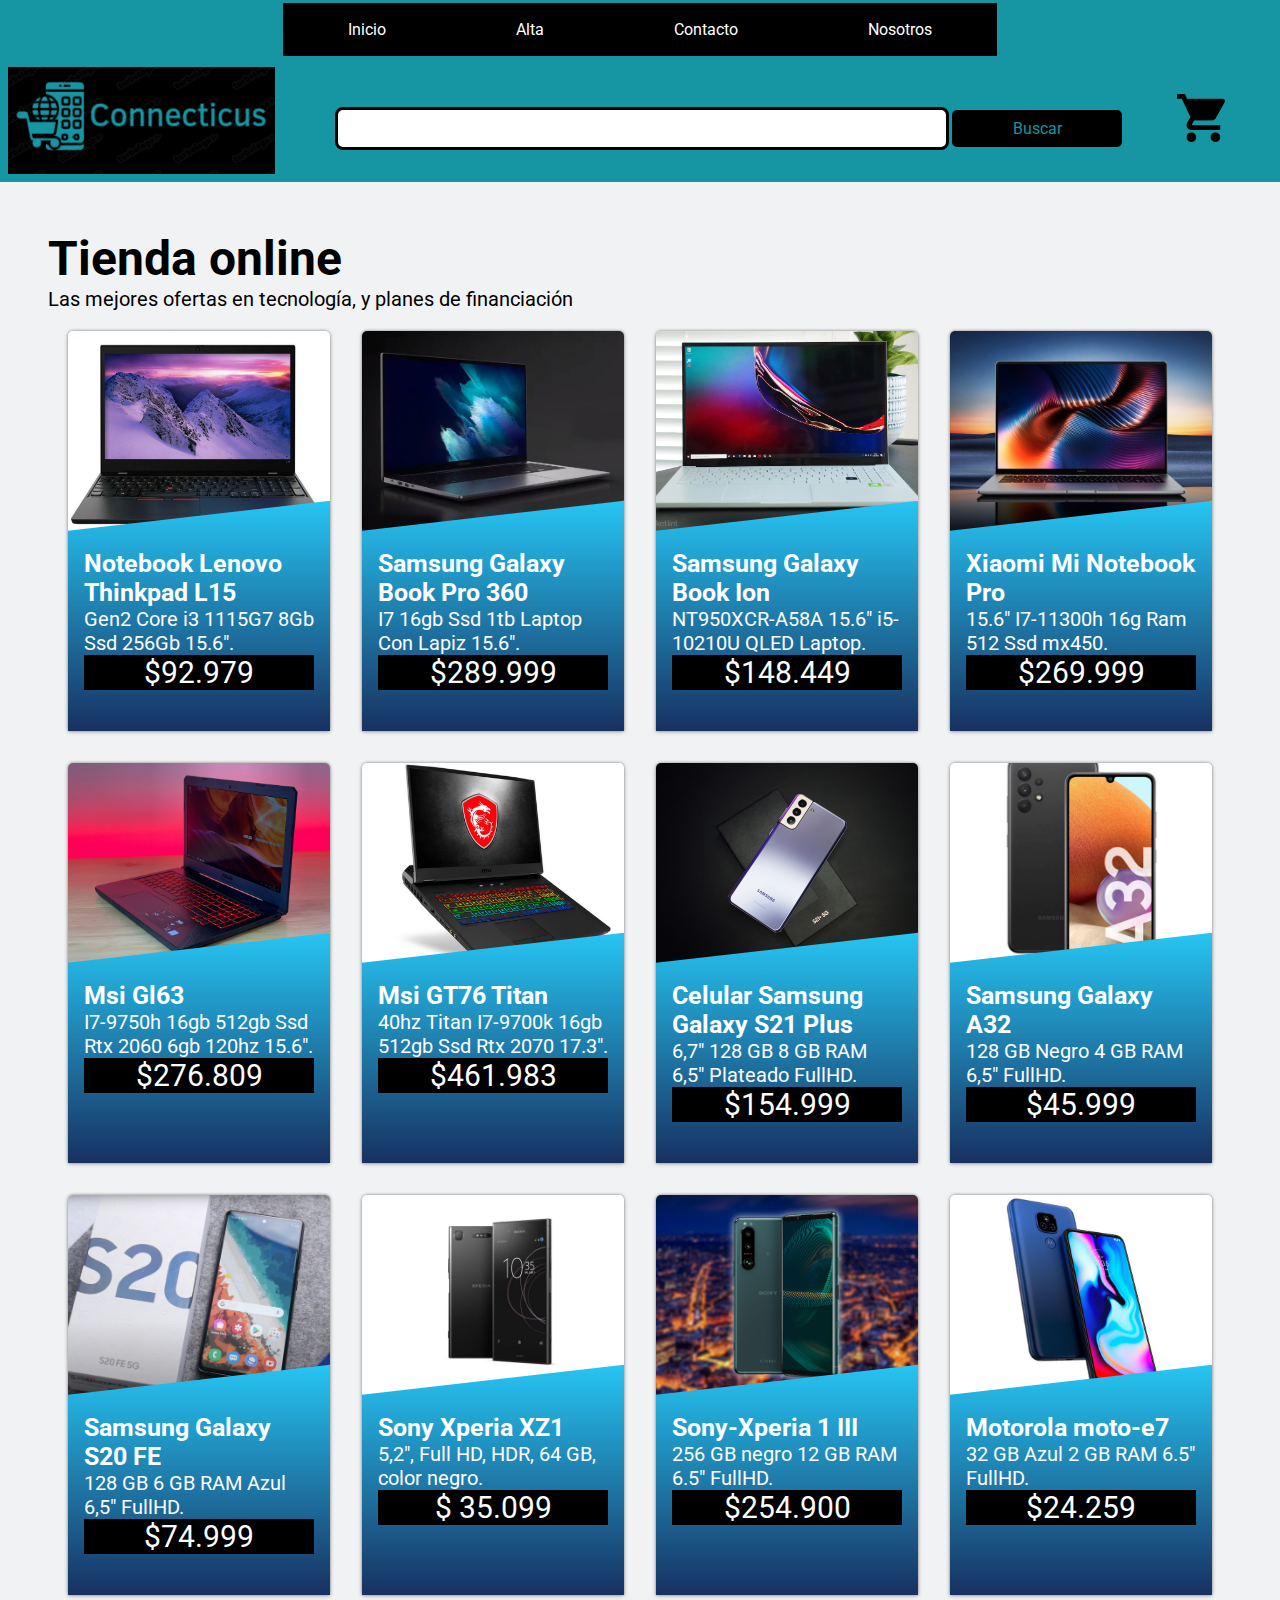
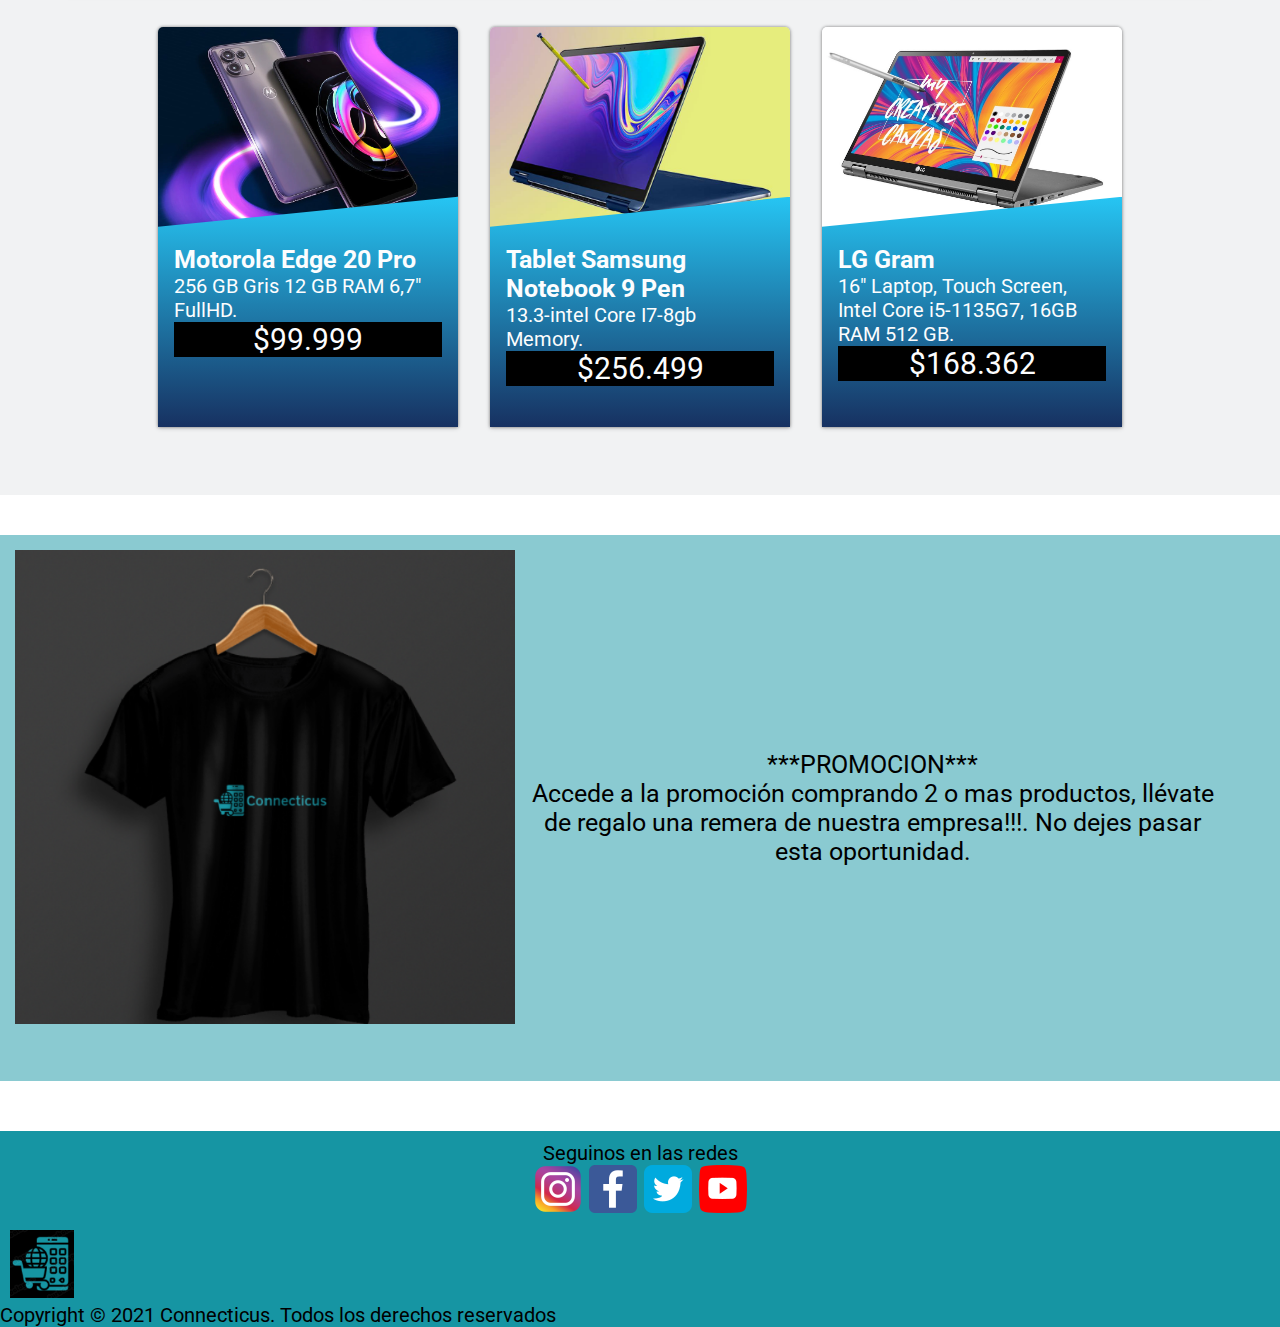
<file: index.html>
<!DOCTYPE html>
<html lang="es">
<head>
    <meta charset="UTF-8">
    <meta http-equiv="X-UA-Compatible" content="IE=edge">
    <meta name="viewport" content="width=device-width, initial-scale=1.0">
    <title>Connecticus</title>
    <link rel="shortcut icon" href="img/productos/favicon.ico" type="image/x-icon">
    <link rel="stylesheet" href="css/main.css">
</head>
<body>
    <header class="main-header">

        <input type="checkbox" id="menu">

        <nav class="nav-bar">
            <ul class="nav-bar__nav-list">
                <li class="nav-bar__nav-item">
                    <a class="nav-bar__nav-link" href="index.html">Inicio</a>
                </li>
                <li class="nav-bar__nav-item">
                    <a class="nav-bar__nav-link" href="alta.html">Alta</a>
                </li>
                <li class="nav-bar__nav-item">
                    <a class="nav-bar__nav-link" href="contacto.html">Contacto</a>
                </li>
                <li class="nav-bar__nav-item">
                    <a class="nav-bar__nav-link" href="nosotros.html">Nosotros</a>
                </li>   
            </ul>
        </nav>
        <div class="search-bar">
            <div class="search-bar__logo-container">
                <a href="index.html"><img class="logo-bar" src="/img/productos/logo-1.png" alt="logo"></a>
            </div>
            <form class="search-bar__form-container">
                <label class="search-bar__form-label" for="busqueda"></label>
                <input class="search-bar__form-search" id="busqueda" type="search">
                <input class="search-bar__form-submit" type="submit" value="Buscar">
            </form>
            <div class="search-bar__carrito-container">
                <img src="/img/productos/cart.png" alt="carrito">
            </div>
            <div class="menu-toggle">
                <label class="menu-toggle__label" for="menu">
                    <span class="manu-toggle__pan-arriba"></span>
                    <span class="manu-toggle__medallon"></span>
                    <span class="menu-toggle__pan-abajo"></span>
                </label>
            </div>
        </div>
    </header>
    <main>
        <section class="section-cards">

            <header class="section-cards__cards">
                <h1>Tienda online</h1>
                <p>Las mejores ofertas en tecnología, y planes de financiación</p>
                
            </header>

            <div class="cards-container">
                    
                <a class="card" href="#">
                    <article class="card__article">
                        <div 
                            class="card__image"
                            style="background-image: url(img/productos/notebook-lenovo_thinkpad.jpeg);" >

                        </div>

                        <div class="card__content">
                            <h3 class="card__heading">Notebook Lenovo Thinkpad L15</h3>
                            <div class="card__description">
                                <p>Gen2 Core i3 1115G7 8Gb Ssd 256Gb 15.6".</p><p class="precio"> $92.979</p>
                            </div>
                        </div>
                    </article>           
                </a>

                <a class="card" href="#">
                    <article class="card__article">
                        <div 
                            class="card__image"
                            style="background-image: url(img/productos/Galaxy-Book-Odyssey-samsung.jpg);" >

                        </div>

                        <div class="card__content">
                            <h3 class="card__heading"> Samsung Galaxy Book Pro 360</h3>
                            <div class="card__description">
                                <p>I7 16gb Ssd 1tb Laptop Con Lapiz 15.6".</p><p class="precio"> $289.999</p>
                            </div>
                        </div>
                    </article>    
                </a>

                <a class="card" href="#">
                    <article class="card__article">
                        <div 
                            class="card__image"
                            style="background-image: url(img/productos/Samsung-GalaxyBook-Ion15.webp);" >

                        </div>

                        <div class="card__content">
                            <h3 class="card__heading">Samsung Galaxy Book Ion</h3>
                            <div class="card__description">
                                <p>NT950XCR-A58A 15.6" i5-10210U QLED Laptop.</p><p class="precio"> $148.449</p>
                            </div>
                        </div>
                    </article>    
                </a>

                <a class="card" href="#">
                    <article class="card__article">
                        <div 
                            class="card__image"
                            style="background-image: url(img/productos/XIAOMI-MI-LAPTOP-PRO15.jpg);" >

                        </div>

                        <div class="card__content">
                            <h3 class="card__heading">Xiaomi Mi Notebook Pro</h3>
                            <div class="card__description">
                                <p>15.6" I7-11300h 16g Ram 512 Ssd mx450.</p><p class="precio"> $269.999</p>
                            </div>
                        </div>
                    </article>    
                </a>

                <a class="card" href="#">
                    <article class="card__article">
                        <div 
                            class="card__image"
                            style="background-image: url(img/productos/MSI-GL63-8SE.jpg);" >

                        </div>

                        <div class="card__content">
                            <h3 class="card__heading">Msi Gl63 </h3>
                            <div class="card__description">
                                <p>I7-9750h 16gb 512gb Ssd Rtx 2060 6gb 120hz 15.6".</p><p class="precio"> $276.809</p>
                            </div>
                        </div>
                    </article>    
                </a>

                <a class="card" href="#">
                    <article class="card__article">
                        <div 
                            class="card__image"
                            style="background-image: url(img/productos/msi-gt76-titan.jpg);" >

                        </div>

                        <div class="card__content">
                            <h3 class="card__heading">Msi GT76 Titan</h3>
                            <div class="card__description">
                                <p>40hz Titan I7-9700k 16gb 512gb Ssd Rtx 2070 17.3".</p><p class="precio"> $461.983</p>
                            </div>
                        </div>
                    </article>    
                </a>

                <a class="card" href="#">
                    <article class="card__article">
                        <div 
                            class="card__image"
                            style="background-image: url(img/productos/samsung-galaxy-s21-plus-5g.jpg);" >

                        </div>

                        <div class="card__content">
                            <h3 class="card__heading">Celular Samsung Galaxy S21 Plus</h3>
                            <div class="card__description">
                                <p>6,7" 128 GB 8 GB RAM 6,5" Plateado FullHD.</p><p class="precio"> $154.999</p>
                            </div>
                        </div>
                    </article>    
                </a>

                <a class="card" href="#">
                    <article class="card__article">
                        <div 
                            class="card__image"
                            style="background-image: url(img/productos/Samsung-A32.jpg);" >

                        </div>

                        <div class="card__content">
                            <h3 class="card__heading">Samsung Galaxy A32</h3>
                            <div class="card__description">
                                <p>128 GB Negro 4 GB RAM 6,5" FullHD.</p><p class="precio"> $45.999</p>
                            </div>
                        </div>
                    </article>    
                </a>

                <a class="card" href="#">
                    <article class="card__article">
                        <div 
                            class="card__image"
                            style="background-image: url(img/productos/Celular\ Samsung\ S20\ FE.png);" >

                        </div>

                        <div class="card__content">
                            <h3 class="card__heading">Samsung Galaxy S20 FE</h3>
                            <div class="card__description">
                                <p>128 GB 6 GB RAM Azul 6,5" FullHD.</p><p class="precio"> $74.999</p>
                            </div>
                        </div>
                    </article>    
                </a>

                <a class="card" href="#">
                    <article class="card__article">
                        <div 
                            class="card__image"
                            style="background-image: url(img/productos/Sony-Xperia-Xz1.webp);" >

                        </div>

                        <div class="card__content">
                            <h3 class="card__heading">Sony Xperia XZ1</h3>
                            <div class="card__description">
                                <p>5,2", Full HD, HDR, 64 GB, color negro.</p><p class="precio"> $ 35.099</p>
                            </div>
                        </div>
                    </article>    
                </a>

                <a class="card" href="#">
                    <article class="card__article">
                        <div 
                            class="card__image"
                            style="background-image: url(img/productos/Sony-Xperia1.jpg);" >

                        </div>

                        <div class="card__content">
                            <h3 class="card__heading">Sony-Xperia 1 III</h3>
                            <div class="card__description">
                                <p>256 GB negro 12 GB RAM 6.5" FullHD.</p><p class="precio"> $254.900</p>
                            </div>
                        </div>
                    </article>    
                </a>

                <a class="card" href="#">
                    <article class="card__article">
                        <div 
                            class="card__image"
                            style="background-image: url(img/productos/motorola-moto-e7.jpg);" >

                        </div>

                        <div class="card__content">
                            <h3 class="card__heading">Motorola moto-e7</h3>
                            <div class="card__description">
                                <p>32 GB Azul 2 GB RAM 6.5" FullHD.</p><p class="precio"> $24.259</p>
                            </div>
                        </div>
                    </article>    
                </a>

                <a class="card" href="#">
                    <article class="card__article">
                        <div 
                            class="card__image"
                            style="background-image: url(img/productos/motorola-edge20pro.webp);" >

                        </div>

                        <div class="card__content">
                            <h3 class="card__heading">Motorola Edge 20 Pro</h3>
                            <div class="card__description">
                                <p> 256 GB Gris 12 GB RAM 6,7" FullHD.</p><p class="precio"> $99.999</p>
                            </div>
                        </div>
                    </article>    
                </a>

                <a class="card" href="#">
                    <article class="card__article">
                        <div 
                            class="card__image"
                            style="background-image: url(img/productos/SAMSUNG-NOTEBOOK-9PEN.jpg);" >

                        </div>

                        <div class="card__content">
                            <h3 class="card__heading">Tablet Samsung Notebook 9 Pen</h3>
                            <div class="card__description">
                                <p>13.3-intel Core I7-8gb Memory.</p><p class="precio"> $256.499</p>
                            </div>
                        </div>
                    </article>    
                </a>

                <a class="card" href="#">
                    <article class="card__article">
                        <div 
                            class="card__image"
                            style="background-image: url(img/productos/lgGRAM2019.jpg);" >

                        </div>

                        <div class="card__content">
                            <h3 class="card__heading">LG Gram</h3>
                            <div class="card__description">
                                <p>16" Laptop, Touch Screen, Intel Core i5-1135G7, 16GB RAM 512 GB.</p><p class="precio"> $168.362</p>
                            </div>
                        </div>
                    </article>    
                </a>

            </div>
        </section>


        <div class="remera-logo">
            <img class="remera" src="/img/productos/remera-logo.png" alt="remera">
            <aside class="promo">
                <p>***PROMOCION***</p>
                <p>Accede a la promoción comprando 2 o mas productos, llévate de regalo una remera de nuestra empresa!!!. No dejes pasar esta oportunidad.</p> </aside>
            <div class="reset"></div> 
        </div>

    </main>

    <footer>

        <div class="contenedor-footer">
        
            <div class="social">
                <p>Seguinos en las redes</p>
                <a href="https://www.instagram.com/" class="social-instagram" target="_blank"><img src="/img/productos/instagram_logo_icon.png" alt="instagram"></a>
                <a href="https://www.facebook.com/" class="social-facebook" target="_blank"><img src="img/productos/facebook_icon.png" alt="facebook"></a>
                <a href="https://twitter.com/" class="social-twitter" target="_blank"><img src="img/productos/applications_media_social_twitter_icon.png" alt="twitter"></a>
                <a href="https://www.youtube.com/" class="social-youtube" target="_blank"><img src="img/productos/youtube_videos_icon.png" alt="youtube"></a>
            </div>
        
            <div class="copyright">
                <img class="icono" src="img/productos/icono-1.png" alt="icono">
                <p>Copyright © 2021 Connecticus. Todos los derechos reservados</p>
            </div>
        </div>
    </footer>
</body>
</html>
</file>
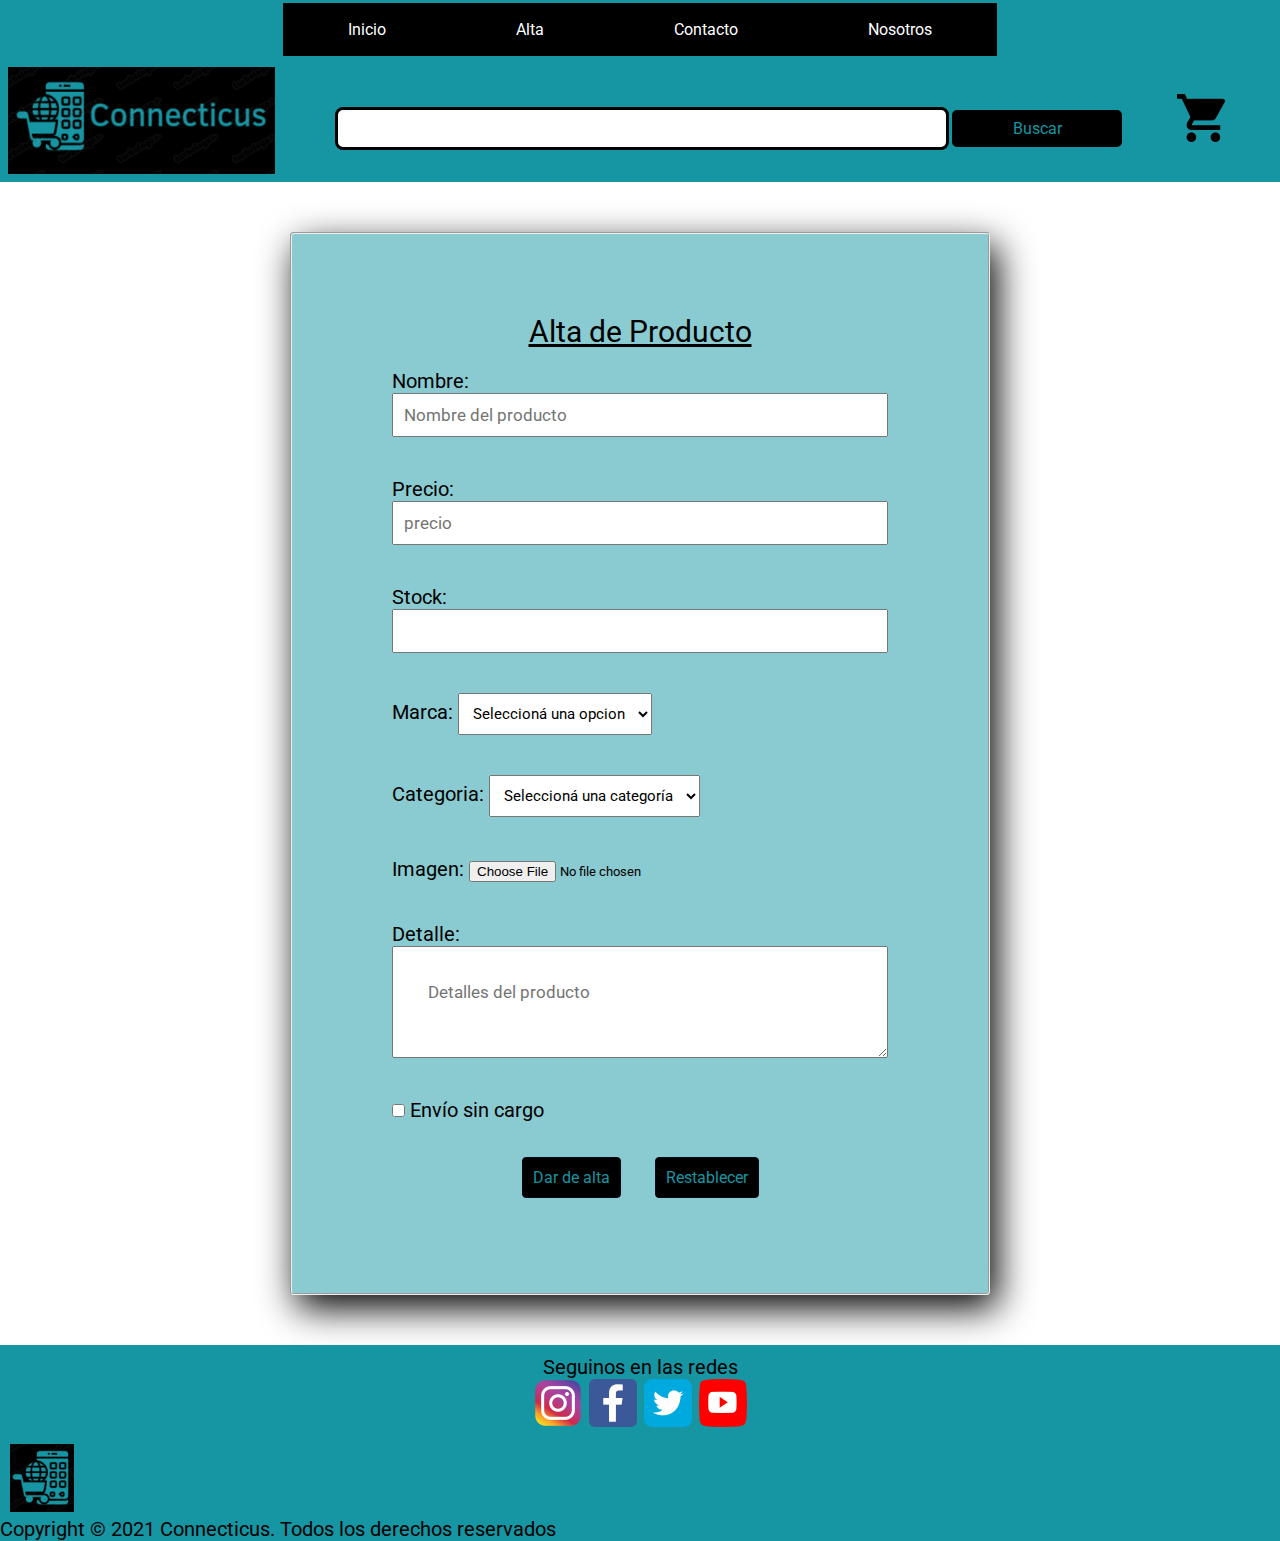
<file: alta.html>
<!DOCTYPE html>
<html lang="es">
<head>
    <meta charset="UTF-8">
    <meta http-equiv="X-UA-Compatible" content="IE=edge">
    <meta name="viewport" content="width=device-width, initial-scale=1.0">
    <title>Alta</title>
    <link rel="shortcut icon" href="img/productos/favicon.ico" type="image/x-icon">
    <link rel="stylesheet" href="css/main.css">

</head>
<body>
    <header class="main-header">

        <input type="checkbox" id="menu">

        <nav class="nav-bar">
            <ul class="nav-bar__nav-list">
                <li class="nav-bar__nav-item">
                    <a class="nav-bar__nav-link" href="index.html">Inicio</a>
                </li>
                <li class="nav-bar__nav-item">
                    <a class="nav-bar__nav-link" href="alta.html">Alta</a>
                </li>
                <li class="nav-bar__nav-item">
                    <a class="nav-bar__nav-link" href="contacto.html">Contacto</a>
                </li>
                <li class="nav-bar__nav-item">
                    <a class="nav-bar__nav-link" href="nosotros.html">Nosotros</a>
                </li>   
            </ul>
        </nav>
        <div class="search-bar">
            <div class="search-bar__logo-container">
                <a href="index.html"><img class="logo-bar" src="/img/productos/logo-1.png" alt="logo"></a>
            </div>
            <form class="search-bar__form-container">
                <label class="search-bar__form-label" for="busqueda"></label>
                <input class="search-bar__form-search" id="busqueda" type="search">
                <input class="search-bar__form-submit" type="submit" value="Buscar">
            </form>
            <div class="search-bar__carrito-container">
                <img src="/img/productos/cart.png" alt="carrito">
            </div>
            <div class="menu-toggle">
                <label class="menu-toggle__label" for="menu">
                    <span class="manu-toggle__pan-arriba"></span>
                    <span class="manu-toggle__medallon"></span>
                    <span class="menu-toggle__pan-abajo"></span>
                </label>
            </div>
        </div>
    </header>

    <main>
        <form action="alta-producto.php" method="get" autocomplete="off">

            <fieldset class="formulario-1">
                <div class="datos_alta">Alta de Producto</div>
                
                <div class="formulario-alta">
                    <label for="nombre">Nombre:</label>
                    <input class="completar" type="text" id="nombre" name="nombre" placeholder="Nombre del producto" required>
                </div>

                <div class="formulario-alta">
                    <label for="precio">Precio:</label>
                    <input class="completar" type="number" id="precio" name="precio" placeholder="precio" required>
                </div>

                <div class="formulario-alta">
                    <label for="stock">Stock:</label>
                    <input class="completar" type="number" id="stock" name="stock" max="200" required>
                </div>

                <div class="formulario-alta">
                    <label for="marca">Marca:</label>
                    <select id="marca" name="marca" required>
                        <option value="">Seleccioná una opcion</option>
                        <optgroup label="Notebook">
                            <option value="2">Lenovo</option>
                            <option value="3">Samsung</option>
                            <option value="4">HP</option>
                            <option value="5">MSI</option>
                            <option value="6">Xiaomi</option>
                        </optgroup>
                        <optgroup label="Celulares">
                            <option value="7">Apple</option>
                            <option value="8">Samsung</option>
                            <option value="9">Sony-Xperia</option>
                            <option value="10">LG</option>
                            <option value="11">Motorola</option>
                            <option value="12">Xiaomi</option>
                        </optgroup>
                        <optgroup label="Tablet">
                            <option value="13">Apple</option>
                            <option value="14">Samsung</option>
                            <option value="15">Lenovo</option>
                            <option value="16">LG</option>
                            <option value="17">Xiaomi</option>
                        </optgroup>
                    </select>
                </div>

                <div class="formulario-alta">
                    <label for="categoria">Categoria:</label>
                    <select id="categoria" name="categoria" required>
                        <option value="">Seleccioná una categoría</option>
                            <option value="1">Notebook</option>
                            <option value="2">Celulares</option>
                            <option value="3">Tablet</option>
                            <option value="4">Otros</option>    
                    </select>
                </div>

                <div class="formulario-alta">
                    <label for="Imagen">Imagen:</label>
                    <input type="file" id="Imagen" name="Imagen" required>
                </div>

                <div class="formulario-alta">
                    <label for="detalle">Detalle:</label>
                    <textarea id="detalle" name="detalle" placeholder="Detalles del producto"></textarea>
                </div>

                <div class="formulario-envio">
                    <input type="checkbox" id="envio" name="envio" value="si">
                    <label for="envio">Envío sin cargo</label>
                </div>

                <div id="botones-formulario">
                    <button type="submit">Dar de alta</button>
                    <button type="reset">Restablecer</button>
                </div>

            </fieldset>

        </form>
            
    </main>

    <footer>
        <div class="contenedor-footer">
        
            <div class="social">
                <p>Seguinos en las redes</p>
                <a href="https://www.instagram.com/" class="social-instagram" target="_blank"><img src="/img/productos/instagram_logo_icon.png" alt="instagram"></a>
                <a href="https://www.facebook.com/" class="social-facebook" target="_blank"><img src="img/productos/facebook_icon.png" alt="facebook"></a>
                <a href="https://twitter.com/" class="social-twitter" target="_blank"><img src="img/productos/applications_media_social_twitter_icon.png" alt="twitter"></a>
                <a href="https://www.youtube.com/" class="social-youtube" target="_blank"><img src="img/productos/youtube_videos_icon.png" alt="youtube"></a>
            </div>
        
            <div class="copyright">
                <img class="icono" src="img/productos/icono-1.png" alt="icono">
                <p>Copyright © 2021 Connecticus. Todos los derechos reservados</p>
            </div>
        </div>
    </footer>

</body>
</html>
</file>
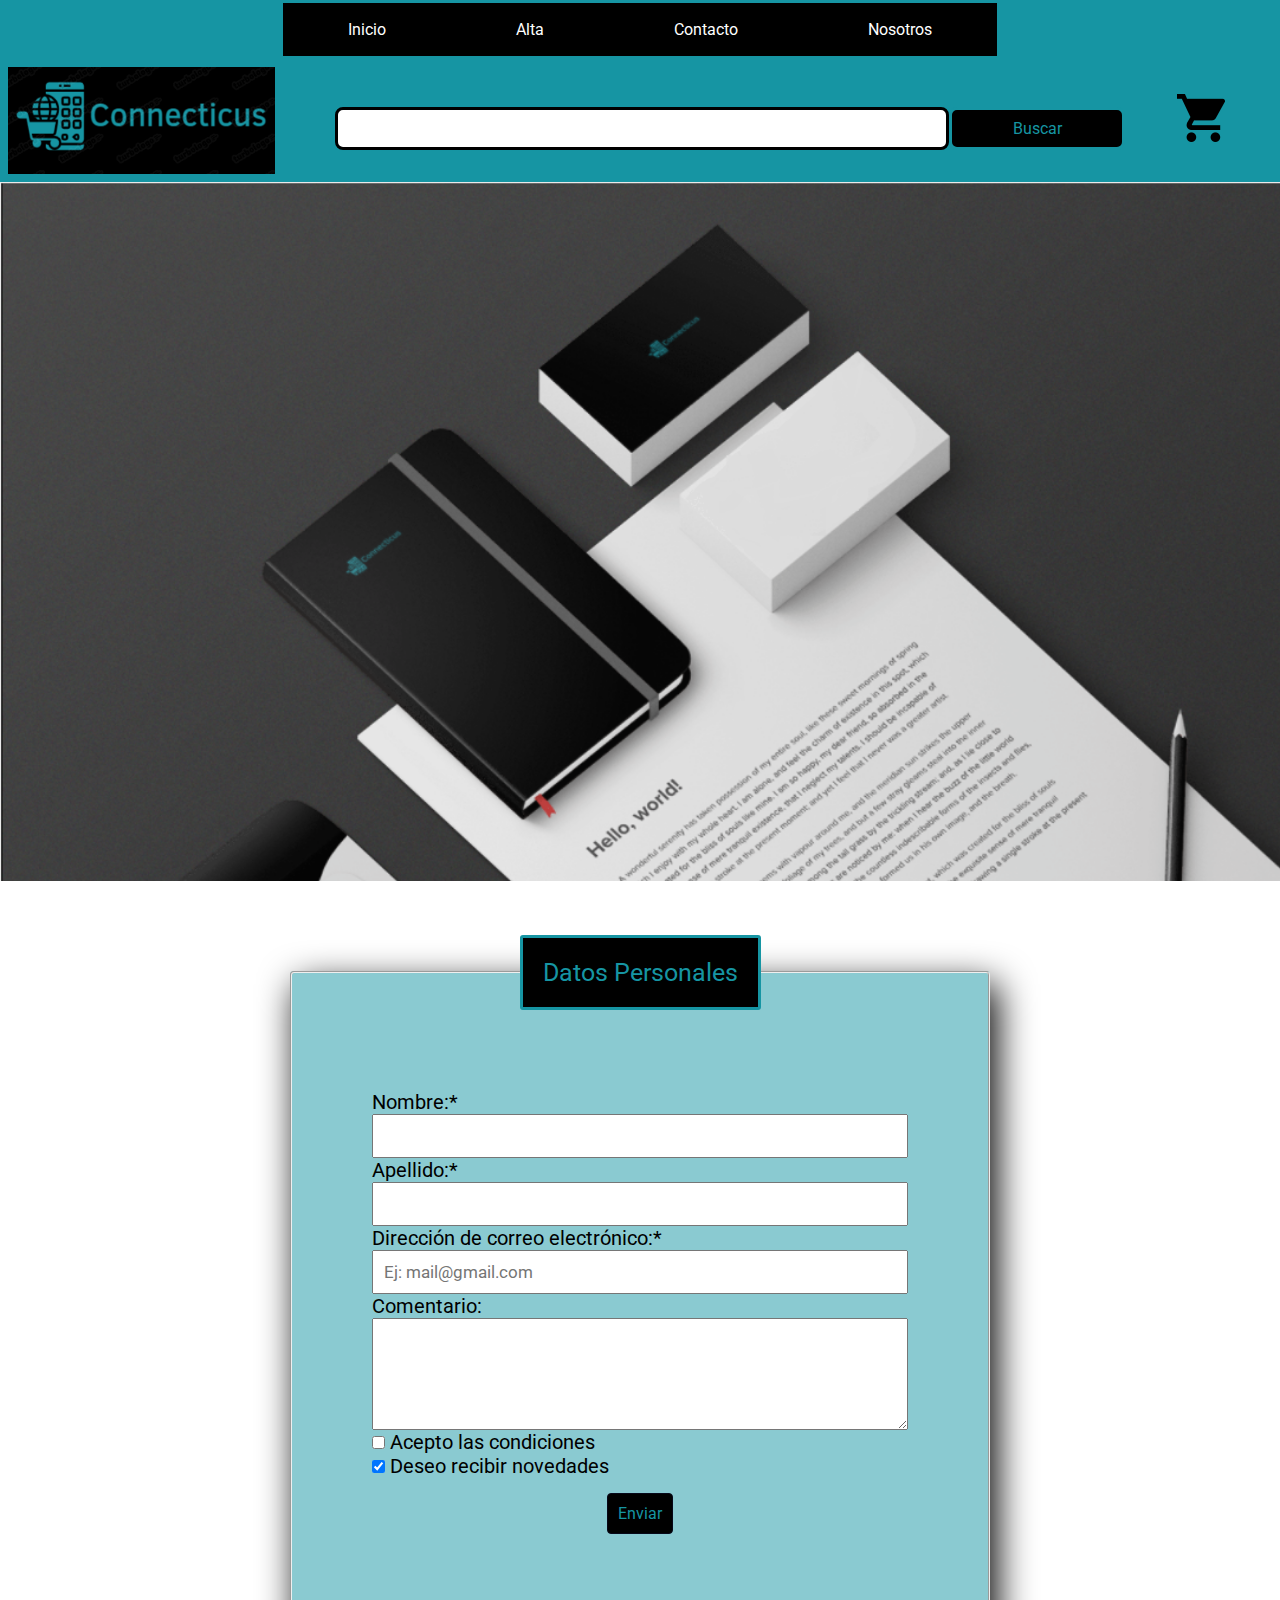
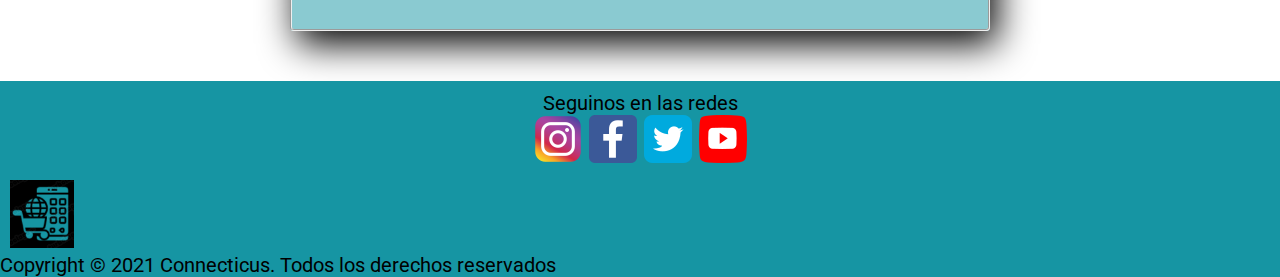
<file: contacto.html>
<!DOCTYPE html>
<html lang="es">
<head>
    <meta charset="UTF-8">
    <meta http-equiv="X-UA-Compatible" content="IE=edge">
    <meta name="viewport" content="width=device-width, initial-scale=1.0">
    <title>Contacto</title>
    <link rel="shortcut icon" href="img/productos/favicon.ico" type="image/x-icon">
    <link rel="stylesheet" href="css/main.css">
</head>
<body>
    <header class="main-header">

        <input type="checkbox" id="menu">

        <nav class="nav-bar">
            <ul class="nav-bar__nav-list">
                <li class="nav-bar__nav-item">
                    <a class="nav-bar__nav-link" href="index.html">Inicio</a>
                </li>
                <li class="nav-bar__nav-item">
                    <a class="nav-bar__nav-link" href="alta.html">Alta</a>
                </li>
                <li class="nav-bar__nav-item">
                    <a class="nav-bar__nav-link" href="contacto.html">Contacto</a>
                </li>
                <li class="nav-bar__nav-item">
                    <a class="nav-bar__nav-link" href="nosotros.html">Nosotros</a>
                </li>   
            </ul>
        </nav>
        <div class="search-bar">
            <div class="search-bar__logo-container">
                <a href="index.html"><img class="logo-bar" src="/img/productos/logo-1.png" alt="logo"></a>
            </div>
            <form class="search-bar__form-container">
                <label class="search-bar__form-label" for="busqueda"></label>
                <input class="search-bar__form-search" id="busqueda" type="search">
                <input class="search-bar__form-submit" type="submit" value="Buscar">
            </form>
            <div class="search-bar__carrito-container">
                <img src="/img/productos/cart.png" alt="carrito">
            </div>
            <div class="menu-toggle">
                <label class="menu-toggle__label" for="menu">
                    <span class="manu-toggle__pan-arriba"></span>
                    <span class="manu-toggle__medallon"></span>
                    <span class="menu-toggle__pan-abajo"></span>
                </label>
            </div>
        </div>
    </header>

    <main>
        <img class="portada-logo" src="img/productos/portada-logo1.png" alt="fondo">
        

        <form action="contacto.php" method="get" autocomplete="off">

        <fieldset class="datos1">
            <legend class="datos">Datos Personales</legend>
            
            <div class="datos2">
                <label for="nombre">Nombre:*</label>
                <input class="completar" type="text" id="nombre" name="nombre" required>
            </div>

            <div class="datos2">
                <label for="apellido">Apellido:*</label>
                <input class="completar" type="text" id="apellido" name="apellido" required>
            </div>

            <div class="datos2">
                <label for="mail">Dirección de correo electrónico:*</label>
                <input class="completar" type="email" id="mail" name="mail" placeholder="Ej: mail@gmail.com" required>
            </div>

            <div class="datos2">
                <label for="comentario">Comentario:</label>
                <textarea id="comentario" name="comentario"></textarea>
            </div>

            <div class="datos3">
                <input type="checkbox" name="condiciones" id="condiciones" required>
                <label for="condiciones">Acepto las condiciones</label>
            </div>
            <div class="datos3">
                <input type="checkbox" name="novedades" id="novedades" checked>
                <label for="novedades">Deseo recibir novedades</label>
            </div>

            <div id="boton-contacto">
                <button type="submit">Enviar </button>
            </div>

        </fieldset>
        </form>
    </main>


    <footer>

        <div class="contenedor-footer">
        
            <div class="social">
                <p>Seguinos en las redes</p>
                <a href="https://www.instagram.com/" class="social-instagram" target="_blank"><img src="/img/productos/instagram_logo_icon.png" alt="instagram"></a>
                <a href="https://www.facebook.com/" class="social-facebook" target="_blank"><img src="img/productos/facebook_icon.png" alt="facebook"></a>
                <a href="https://twitter.com/" class="social-twitter" target="_blank"><img src="img/productos/applications_media_social_twitter_icon.png" alt="twitter"></a>
                <a href="https://www.youtube.com/" class="social-youtube" target="_blank"><img src="img/productos/youtube_videos_icon.png" alt="youtube"></a>
            </div>
        
            <div class="copyright">
                <img class="icono" src="img/productos/icono-1.png" alt="icono">
                <p>Copyright © 2021 Connecticus. Todos los derechos reservados</p>
            </div>
        </div>
    </footer>
    
</body>
</html>
</file>
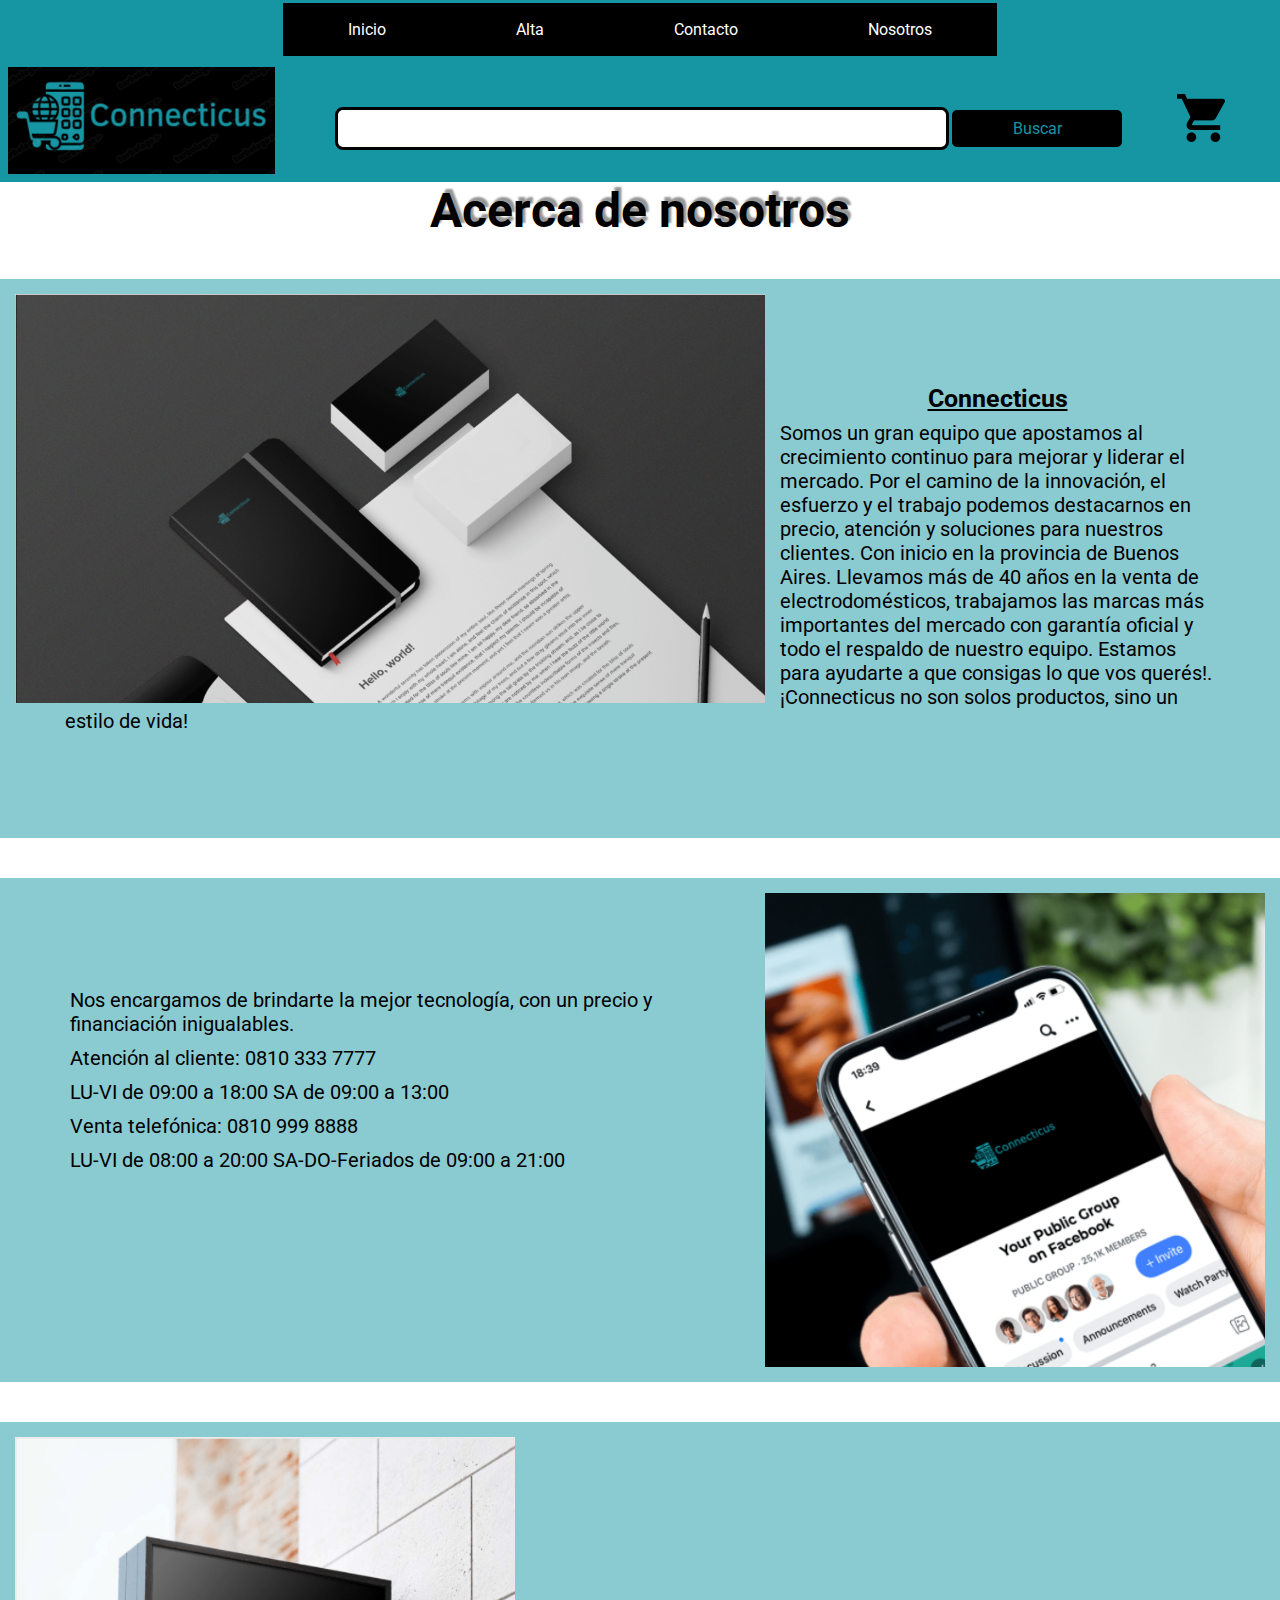
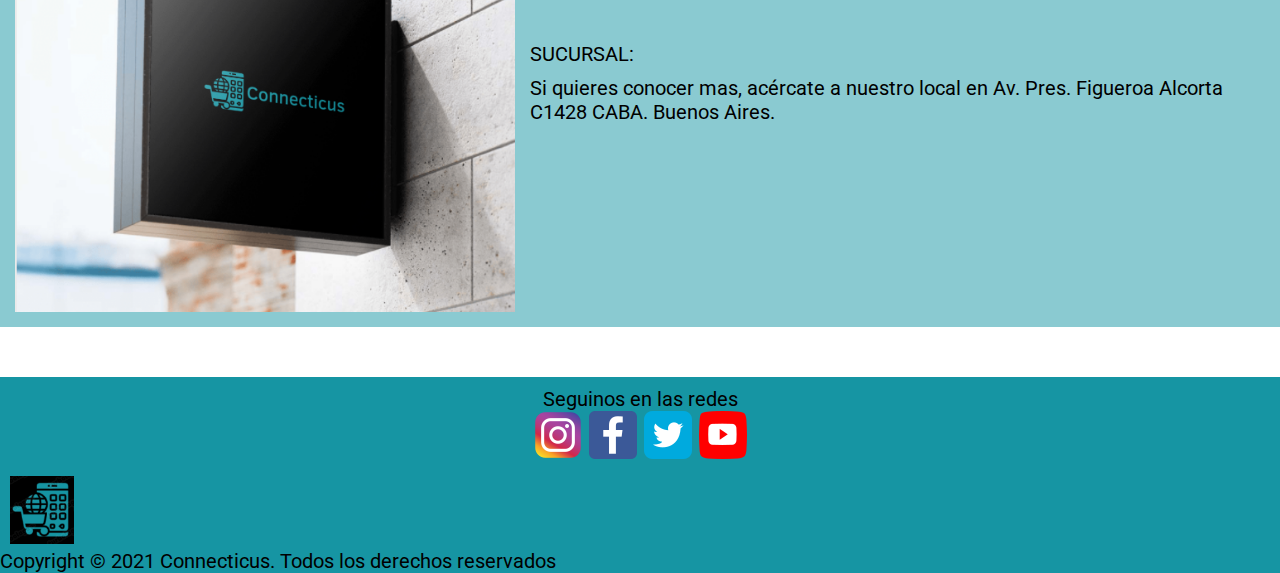
<file: nosotros.html>
<!DOCTYPE html>
<html lang="es">
<head>
    <meta charset="UTF-8">
    <meta http-equiv="X-UA-Compatible" content="IE=edge">
    <meta name="viewport" content="width=device-width, initial-scale=1.0">
    <title>Nosotros</title>
    <link rel="shortcut icon" href="img/productos/favicon.ico" type="image/x-icon">
    <link rel="stylesheet" href="css/main.css">
</head>
<body>

    <header class="main-header">

        <input type="checkbox" id="menu">

        <nav class="nav-bar">
            <ul class="nav-bar__nav-list">
                <li class="nav-bar__nav-item">
                    <a class="nav-bar__nav-link" href="index.html">Inicio</a>
                </li>
                <li class="nav-bar__nav-item">
                    <a class="nav-bar__nav-link" href="alta.html">Alta</a>
                </li>
                <li class="nav-bar__nav-item">
                    <a class="nav-bar__nav-link" href="contacto.html">Contacto</a>
                </li>
                <li class="nav-bar__nav-item">
                    <a class="nav-bar__nav-link" href="nosotros.html">Nosotros</a>
                </li>   
            </ul>
        </nav>
        <div class="search-bar">
            <div class="search-bar__logo-container">
                <a href="index.html"><img class="logo-bar" src="/img/productos/logo-1.png" alt="logo"></a>
            </div>
            <form class="search-bar__form-container">
                <label class="search-bar__form-label" for="busqueda"></label>
                <input class="search-bar__form-search" id="busqueda" type="search">
                <input class="search-bar__form-submit" type="submit" value="Buscar">
            </form>
            <div class="search-bar__carrito-container">
                <img src="/img/productos/cart.png" alt="carrito">
            </div>
            <div class="menu-toggle">
                <label class="menu-toggle__label" for="menu">
                    <span class="manu-toggle__pan-arriba"></span>
                    <span class="manu-toggle__medallon"></span>
                    <span class="menu-toggle__pan-abajo"></span>
                </label>
            </div>
        </div>
    </header>

    <main>
        <h1 class="titulo1" >Acerca de nosotros</h1>

        <div class="fotos-nosotros">
            <img class="izquierda" src="/img/productos/portada-logo1.png" alt="portada">
            <aside class="info-nosotros">
                <h2 class="titulo2">Connecticus</h2>
                <p>Somos un gran equipo que apostamos al crecimiento continuo para mejorar y liderar el mercado. Por el camino de la innovación, el esfuerzo y el trabajo podemos destacarnos en precio, atención y soluciones para nuestros clientes. Con inicio en la provincia de Buenos Aires. Llevamos más de 40 años en la venta de electrodomésticos, trabajamos las marcas más importantes del mercado con garantía oficial y todo el respaldo de nuestro equipo. Estamos para ayudarte a que consigas lo que vos querés!.</p>
                <p>¡Connecticus no son solos productos, sino un estilo de vida!</p>
            </aside>
            <div class="reset"></div>
            
        </div>

        <div class="fotos-nosotros">
            <img class="derecha" src="/img/productos/cel-logo.png">
            <aside class="horarios-nosotros">
                <p>Nos encargamos de brindarte la mejor tecnología, con un precio y financiación inigualables.</p>
                <p>Atención al cliente: 0810 333 7777</p><p>LU-VI de 09:00 a 18:00  SA de 09:00 a 13:00</p>
                <p>Venta telefónica: 0810 999 8888</p><p>LU-VI de 08:00 a 20:00   SA-DO-Feriados de 09:00 a 21:00</p> 
            </aside>
            
            <div class="reset"></div>
        </div>

        <div class="fotos-nosotros">
            <img class="izquierda2" src="/img/productos/cartel-logo.png" alt="cartel">
            <aside class="sucursal-nosotros">
                <p>SUCURSAL: </p>
                <p>Si quieres conocer mas, acércate a nuestro local en Av. Pres. Figueroa Alcorta C1428 CABA. Buenos Aires.</p>
            </aside>
            <div class="reset"></div>    
        </div>
        
    </main>

    <footer>

        <div class="contenedor-footer">
        
            <div class="social">
                <p>Seguinos en las redes</p>
                <a href="https://www.instagram.com/" class="social-instagram" target="_blank"><img src="/img/productos/instagram_logo_icon.png" alt="instagram"></a>
                <a href="https://www.facebook.com/" class="social-facebook" target="_blank"><img src="img/productos/facebook_icon.png" alt="facebook"></a>
                <a href="https://twitter.com/" class="social-twitter" target="_blank"><img src="img/productos/applications_media_social_twitter_icon.png" alt="twitter"></a>
                <a href="https://www.youtube.com/" class="social-youtube" target="_blank"><img src="img/productos/youtube_videos_icon.png" alt="youtube"></a>
            </div>
        
            <div class="copyright">
                <img class="icono" src="img/productos/icono-1.png" alt="icono">
                <p>Copyright © 2021 Connecticus. Todos los derechos reservados</p>
            </div>
        </div>
    </footer> 
</body>
</html>
</file>
<file: css/main.css>
@import url("https://fonts.googleapis.com/css2?family=Roboto&display=swap");
*,
*::after,
*::before {
  margin: 0;
  padding: 0;
  box-sizing: inherit;
}

body {
  box-sizing: border-box;
  /*background-color: #000;*/
}

/*@import url('https://fonts.googleapis.com/css2?family=Open+Sans:ital,wght@0,400;0,700;0,800;1,400;1,700;1,800&display=swap');*/
* {
  font-family: "Roboto", sans-serif;
}

/*
body {
    font-family: 'Open Sans', sans-serif;
}*/
.u-text-align-center {
  text-align: center;
}

.u-text-align-justify {
  text-align: justify;
}

.u-text-align-left {
  text-align: left;
}

.u-text-align-right {
  text-align: right;
}

.card {
  outline: none;
  flex-grow: 1;
  width: 220px;
  max-width: 300px;
  height: 400px;
  overflow: hidden;
  display: block;
  position: relative;
  isolation: isolate;
  color: #fcfdfe;
  box-shadow: 0px 1px 5px rgba(0, 0, 0, 0.2), 0 0 3px rgba(0, 0, 0, 0.4);
  border-top-left-radius: 5px;
  border-top-right-radius: 5px;
  transition: all 0.2s;
}
.card:hover, .card:focus {
  transform: scale(1.03);
  transform-origin: bottom;
  box-shadow: 0px 7px 8 px 4px rgba(0, 0, 0, 0.05), 0 3px 3px rgba(0, 0, 0, 0.01);
}
.card__image {
  background-size: cover;
  height: 200px;
  -webkit-clip-path: polygon(0 0, 100% 0, 100% 170px, 0 200px);
  clip-path: polygon(0 0, 100% 0, 100% 170px, 0 200px);
  background-position: center;
  transition: all 0.2s;
}
.card:hover .card__image {
  -webkit-clip-path: polygon(0 0, 100% 0, 100% 200px, 0 200px);
  clip-path: polygon(0 0, 100% 0, 100% 200px, 0 200px);
  transform: scale(1.1) rotate(-2deg);
  transition-delay: 0s;
}
.card__content {
  position: absolute;
  bottom: 0;
  padding: 3em 1em 1em;
  height: 230px;
  width: 100%;
  z-index: -1;
  transition: all 0.2s;
}
.card:hover .card__content {
  padding-top: 4em;
}
.card:nth-child(10n+1) .card__content {
  background-image: linear-gradient(to top, #173161, #26c5f3);
}
.card:nth-child(10n+2) .card__content {
  background-image: linear-gradient(to top, #173161, #26c5f3);
}
.card:nth-child(10n+3) .card__content {
  background-image: linear-gradient(to top, #173161, #26c5f3);
}
.card:nth-child(10n+4) .card__content {
  background-image: linear-gradient(to top, #173161, #26c5f3);
}
.card:nth-child(10n+5) .card__content {
  background-image: linear-gradient(to top, #173161, #26c5f3);
}
.card:nth-child(10n+6) .card__content {
  background-image: linear-gradient(to top, #173161, #26c5f3);
}
.card:nth-child(10n+7) .card__content {
  background-image: linear-gradient(to top, #173161, #26c5f3);
}
.card:nth-child(10n+8) .card__content {
  background-image: linear-gradient(to top, #173161, #26c5f3);
}
.card:nth-child(10n+9) .card__content {
  background-image: linear-gradient(to top, #173161, #26c5f3);
}
.card:nth-child(10n+10) .card__content {
  background-image: linear-gradient(to top, #173161, #26c5f3);
}
.card:nth-child(10n+11) .card__content {
  background-image: linear-gradient(to top, #173161, #26c5f3);
}
.card:nth-child(10n+12) .card__content {
  background-image: linear-gradient(to top, #173161, #26c5f3);
}
.card:nth-child(10n+13) .card__content {
  background-image: linear-gradient(to top, #173161, #26c5f3);
}
.card:nth-child(10n+14) .card__content {
  background-image: linear-gradient(to top, #173161, #26c5f3);
}
.card:nth-child(10n+15) .card__content {
  background-image: linear-gradient(to top, #173161, #26c5f3);
}
@media (min-width: 1024px) {
  .card {
    min-width: 230px;
  }
}
@media (min-width: 1280px) {
  .card {
    min-width: 240px;
  }
}
@media (min-width: 426px) and (max-width: 768px) {
  .card {
    min-width: 100%;
    height: 200px;
  }
  .card__article {
    display: flex;
  }
  .card__image {
    width: 40%;
    -webkit-clip-path: polygon(0 0, 100% 0, 90% 100%, 0 100%);
            clip-path: polygon(0 0, 100% 0, 90% 100%, 0 100%);
  }
  .card__content {
    top: 0;
    padding-left: 45%;
  }
}

/*******************************
            HEADER
*******************************/
.main-header {
  display: flex;
  flex-direction: column;
}

#menu {
  display: none;
}

#menu:checked + .nav-bar {
  display: block;
}

#menu:checked ~ .search-bar .menu-toggle__label {
  background-color: yellow;
}

/******************************
            NAV BAR
******************************/
.nav-bar {
  background-color: #1695A3;
  padding: 20px;
}

.nav-bar__nav-list {
  display: flex;
  list-style-type: none;
  justify-content: center;
}

.nav-bar__nav-item {
  text-align: center;
  background-color: #000;
}

.nav-bar__nav-link {
  width: 10%;
  background-color: #000;
  color: #fff;
  padding: 1em 4em;
  border: 1px solid #000;
  text-decoration: none;
}

.nav-bar__nav-link:hover {
  background-color: #fff;
  color: #000;
}

/******************************
            SEARCH BAR
******************************/
.search-bar {
  background-color: #1695A3;
  display: flex;
  justify-content: space-between;
}

.search-bar__logo-container,
.search-bar__form-container {
  padding: 0.5em;
}

.logo-bar {
  height: 100%;
  width: 100%;
}

.search-bar__logo-container {
  background-color: #1695A3;
  text-align: center;
  background-size: contain;
}

.search-bar__logo-container img {
  margin: auto;
  width: 100%;
}

.search-bar__form-container {
  background-color: #1695A3;
  flex-basis: 90%;
  display: flex;
  justify-content: center;
  width: 50%;
}

.search-bar__form-label {
  background-color: red;
}

.search-bar__form-search {
  background-color: #fff;
  width: 70%;
  height: 40%;
  margin-top: 40px;
  border-radius: 8px;
  border: solid;
}

.search-bar__form-submit {
  background-color: #000;
  color: #1695A3;
  font-size: 1em;
  height: 40%;
  width: 20%;
  margin-top: 40px;
  border-radius: 8px;
  border: solid;
}

.search-bar__form-submit:hover {
  background-color: #fff;
  color: #1695A3;
}

.search-bar__carrito-container {
  flex: 0 0 3em;
  background-color: transparent;
  align-self: center;
  background-size: contain;
  margin-right: 55px;
}

/*******************************
            MENU TOGGLE
*******************************/
.menu-toggle {
  display: none;
  background-color: red;
  flex: 0 0 3em;
  position: relative;
  cursor: pointer;
}

.menu-toggle__label {
  display: block;
  background-color: black;
  width: 100%;
  height: 100%;
}

.menu-toggle__pan-arriba,
.menu-toggle__medallon,
.menu-toggle__pan-abajo {
  display: block;
  background-color: #333;
  height: 0.2em;
  position: absolute;
  left: 0.5em;
  right: 0.5em;
  margin: 0 auto;
}

.menu-toggle__pan-arriba {
  top: 0.8em;
}

.menu-toggle__medallon {
  top: 50%;
  margin-top: -0.15em;
}

.menu-toggle__pan-abajo {
  bottom: 0.8em;
}

@media (max-width: 768px) {
  .main-header {
    flex-direction: column-reverse;
  }

  .menu-toggle {
    display: block;
  }

  .nav-bar {
    display: none;
  }

  .nav-bar__nav-list {
    flex-direction: column;
  }

  .logo-bar {
    display: block;
  }
}
/******************************
            footer
******************************/
.contenedor-footer {
  width: 100%;
  background: #1695A3;
  margin-top: 50px;
}

.copyright {
  font-size: 20px;
}

.copyright img {
  margin-left: 10px;
}

.social {
  text-align: center;
  font-size: 30px;
  padding: 10px;
}

.icono {
  width: 5%;
}

.section-cards {
  background-color: #f1f2f3;
  padding: 3em;
}

h1 {
  font-size: 3em;
}

p {
  font-size: 20px;
}

.remera-logo {
  width: 100%;
  margin: 40px auto;
  background-color: #8ACAD1;
  color: #000;
  padding: 15px;
}

.remera {
  float: left;
  margin-right: 15px;
  width: 40%;
}

.promo {
  margin: 200px 50px;
}

.promo p {
  text-align: center;
  font-size: 25px;
}

h3 {
  font-size: 25px;
}

.precio {
  font-size: 30px;
  background-color: #000;
  text-align: center;
}

.cards-container {
  display: flex;
  flex-wrap: wrap;
  gap: 1em;
  justify-content: center;
  margin: 20px;
}

@media (min-width: 1200px) {
  .cards-container {
    gap: 2em;
  }
}
.portada-logo {
  width: 100%;
  height: 100%;
}

.datos1 {
  width: 700px;
  background-color: rgba(22, 149, 163, 0.5);
  padding: 80px;
  margin: auto;
  margin-top: 50px;
  border-radius: 4px;
  color: #000;
  box-shadow: 7px 13px 37px #000;
}

.datos1:focus-within {
  background-color: #1695A3;
  color: #fff;
}

.completar {
  display: block;
  text-align: left;
  margin: auto;
  width: 100%;
  padding: 10px;
  color: #000;
  font-size: 17px;
}

.datos {
  font-size: 25px;
  text-align: center;
  background-color: #000;
  color: #1695A3;
  border: solid 3px #1695A3;
  border-radius: 3px;
  padding: 20px;
}

.datos2 {
  font-size: 20px;
  text-align: left;
}

textarea {
  display: block;
  margin: 0px auto;
  padding: 35px;
  width: 100%;
  resize: vertical;
  color: #000;
  font-size: 17px;
}

.datos3 {
  font-size: 20px;
}

#boton-contacto {
  text-align: center;
  font-size: 10px;
}

button[type=submit] {
  padding: 10px;
  background-color: #000;
  color: #1695A3;
  font-size: 20px;
  border-radius: 4px;
  border: 1px solid #070819;
  margin: 15px;
  text-align: center;
}

button[type=submit]:hover {
  background-color: #1695A3;
  color: #000;
}

.formulario-1 {
  width: 700px;
  background-color: rgba(22, 149, 163, 0.5);
  padding: 80px;
  margin: auto;
  margin-top: 50px;
  border-radius: 4px;
  color: #000;
  box-shadow: 7px 13px 37px #000;
}

.formulario-1:focus-within {
  background-color: #1695A3;
  color: #fff;
}

.datos_alta {
  text-align: center;
  font-size: 30px;
  text-decoration: underline;
}

.formulario-alta {
  font-size: 20px;
  text-align: left;
  padding: 20px;
}

.formulario-alta select {
  font-size: 15px;
  text-align: left;
  padding: 10px;
}

.completar {
  display: block;
  text-align: left;
  margin: auto;
  width: 100%;
  padding: 10px;
  color: #000;
  font-size: 17px;
}

textarea {
  display: block;
  margin: 0px auto;
  padding: 35px;
  width: 100%;
  resize: vertical;
  color: #000;
  font-size: 17px;
}

.formulario-envio {
  font-size: 20px;
  text-align: left;
  padding: 20px;
}

#botones-formulario {
  text-align: center;
}

button[type=submit] {
  padding: 10px;
  background-color: #000;
  color: #1695A3;
  font-size: medium;
  border-radius: 4px;
  border: 1px solid #070819;
  margin: 15px;
}

button[type=submit]:hover {
  background-color: #1695A3;
  color: #000;
}

button[type=reset] {
  padding: 10px;
  background-color: #000;
  color: #1695A3;
  font-size: medium;
  border-radius: 4px;
  border: 1px solid #070819;
  margin: 15px;
}

button[type=reset]:hover {
  background-color: #1695A3;
  color: #000;
}

.titulo1 {
  text-align: center;
  text-shadow: 3px -4px 2px #969696;
}

.titulo2 {
  text-align: center;
  font-size: 25px;
  margin-bottom: 8px;
  text-decoration: underline;
}

.fotos-nosotros {
  width: 100%;
  margin: 40px auto;
  background-color: #8ACAD1;
  color: #000;
  padding: 15px;
}

.fotos-nosotros img.izquierda {
  float: left;
  margin-right: 15px;
  width: 60%;
}

.fotos-nosotros img.derecha {
  float: right;
  margin-left: 15px;
  width: 40%;
}

.fotos-nosotros img.izquierda2 {
  float: left;
  margin-right: 15px;
  width: 40%;
}

.info-nosotros {
  margin: 90px 50px;
}

.info-nosotros p {
  font-size: 20px;
}

.horarios-nosotros {
  margin: 90px 50px;
}

.horarios-nosotros p {
  font-size: 20px;
  padding: 5px;
}

.sucursal-nosotros {
  margin-top: 200px;
}

.sucursal-nosotros p {
  font-size: 20px;
  padding: 5px;
}

.reset {
  clear: both;
}
</file>
